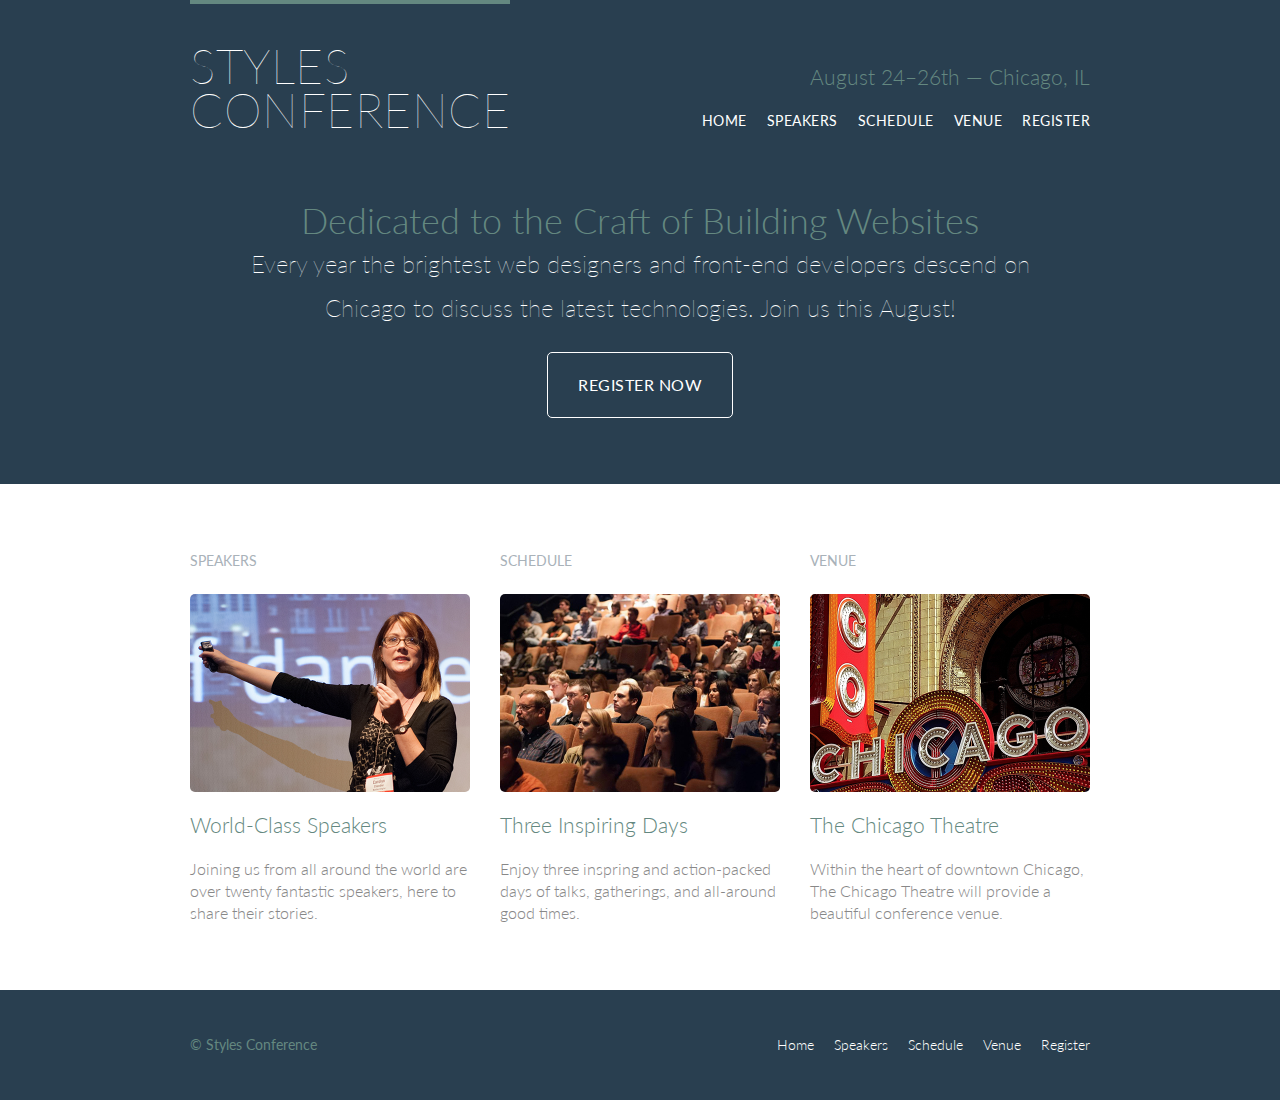
<file: index.html>
<!DOCTYPE html>
<html lang="en">	
	<head>
		<meta charset="utf-8">
		<title>Styles Conference</title>
		<link rel="stylesheet" href="assets/stylesheets/main.css">
		<link rel="stylesheet" href="https://fonts.googleapis.com/css?family=Lato:100,300,400">
	</head>
	<body>
		<header class="primary-header container group">
			<h1 class="logo">
				<a href="index.html">Styles <br>  Conference</a>
			</h1>

			<h3 class="tagline">August 24&ndash;26th &mdash; Chicago, IL</h3>

			<nav class="nav primary-nav">
				<ul>
					<li><a href="index.html">Home</a></li><!--
					--><li><a href="speakers.html">Speakers</a></li><!--
					--><li><a href="schedule.html">Schedule</a></li><!--
					--><li><a href="venue.html">Venue</a></li><!--
					--><li><a href="register.html">Register</a></li>
				</ul>
			</nav>
		</header>

		<section class="hero container">
			<h2>Dedicated to the Craft of Building Websites</h2>
			<p>Every year the brightest web designers and front-end developers descend on Chicago to discuss the latest technologies. Join us this August!</p>
			<a class = "btn btn-alt" href="register.html">Register Now</a>
		</section>

		<section class="row">
			<div class="grid">
			
				<!-- Speakers -->
				<section class="teaser col-1-3">
					<h5>Speakers</h5>
					<a href="speakers.html">
						<img src="assets/images/home/speakers.jpg" alt="Professional Speaker">	
						<h3>World-Class Speakers</h3>
					</a>
					<p>Joining us from all around the world are over twenty fantastic speakers, here to share their stories.</p>
				</section><!--
			
				Schedule

				--><section class="teaser col-1-3">
					<h5>Schedule</h5>
					<a href="schedule.html">
						<img src="assets/images/home/schedule.jpg" alt="Speaker Schedule">	
						<h3>Three Inspiring Days</h3>
					</a>
					<p>Enjoy three inspring and action-packed days of talks, gatherings, and all-around good times.</p>
				</section><!--

				Venue

				--><section class="teaser col-1-3">
					<h5>Venue</h5>
					<a href="venue.html">
						<img src="assets/images/home/venue.jpg" alt="Venue">	
						<h3>The Chicago Theatre</h3>
					</a>
					<p>Within the heart of downtown Chicago, The Chicago Theatre will provide a beautiful conference venue.</p>
				</section>
			
			</div>
		</section>

		<footer class="primary-footer container group">
			<small>&copy; Styles Conference</small>
			
			<nav class="nav">
				<ul>
					<li><a href="index.html">Home</a></li><!--
					--><li><a href="speakers.html">Speakers</a></li><!--
					--><li><a href="schedule.html">Schedule</a></li><!--
					--><li><a href="venue.html">Venue</a></li><!--
					--><li><a href= "register.html">Register</a></li>
					</ul>
			</nav>

		</footer>
	</body>
</html>
</file>
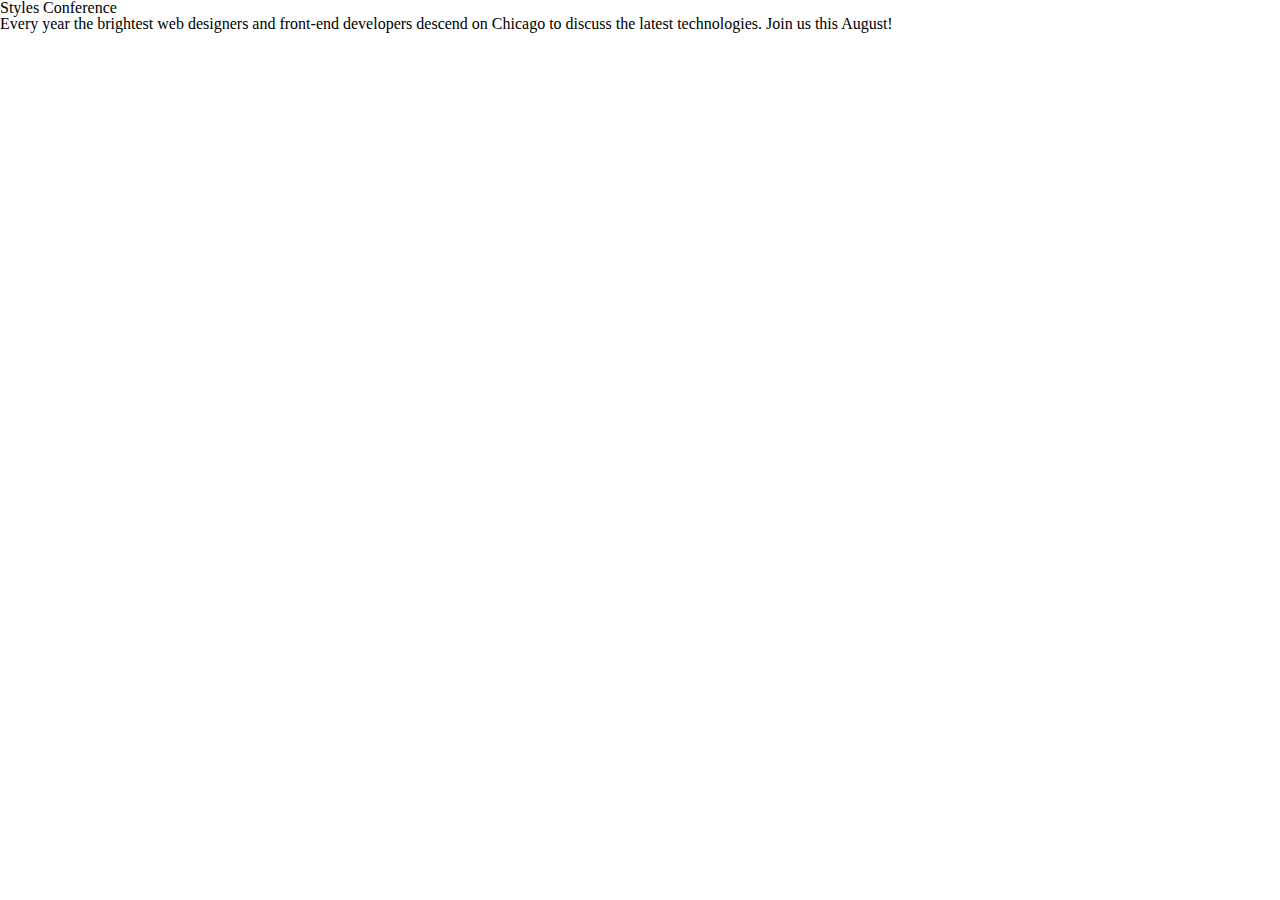
<file: web_page_prac/index.html>
<!DOCTYPE html>
<html lang="en">	
	<head>
		<meta charset="utf-8">
		<title>Styles Conference</title>
		<link rel="stylesheet" href="assets/stylesheets/main.css">  
	</head>
	<body>
		<h1>Styles Conference</h1>
		<p>Every year the brightest web designers and front-end developers descend on Chicago to discuss the latest technologies. Join us this August!</p>
	</body>
</html>
</file>
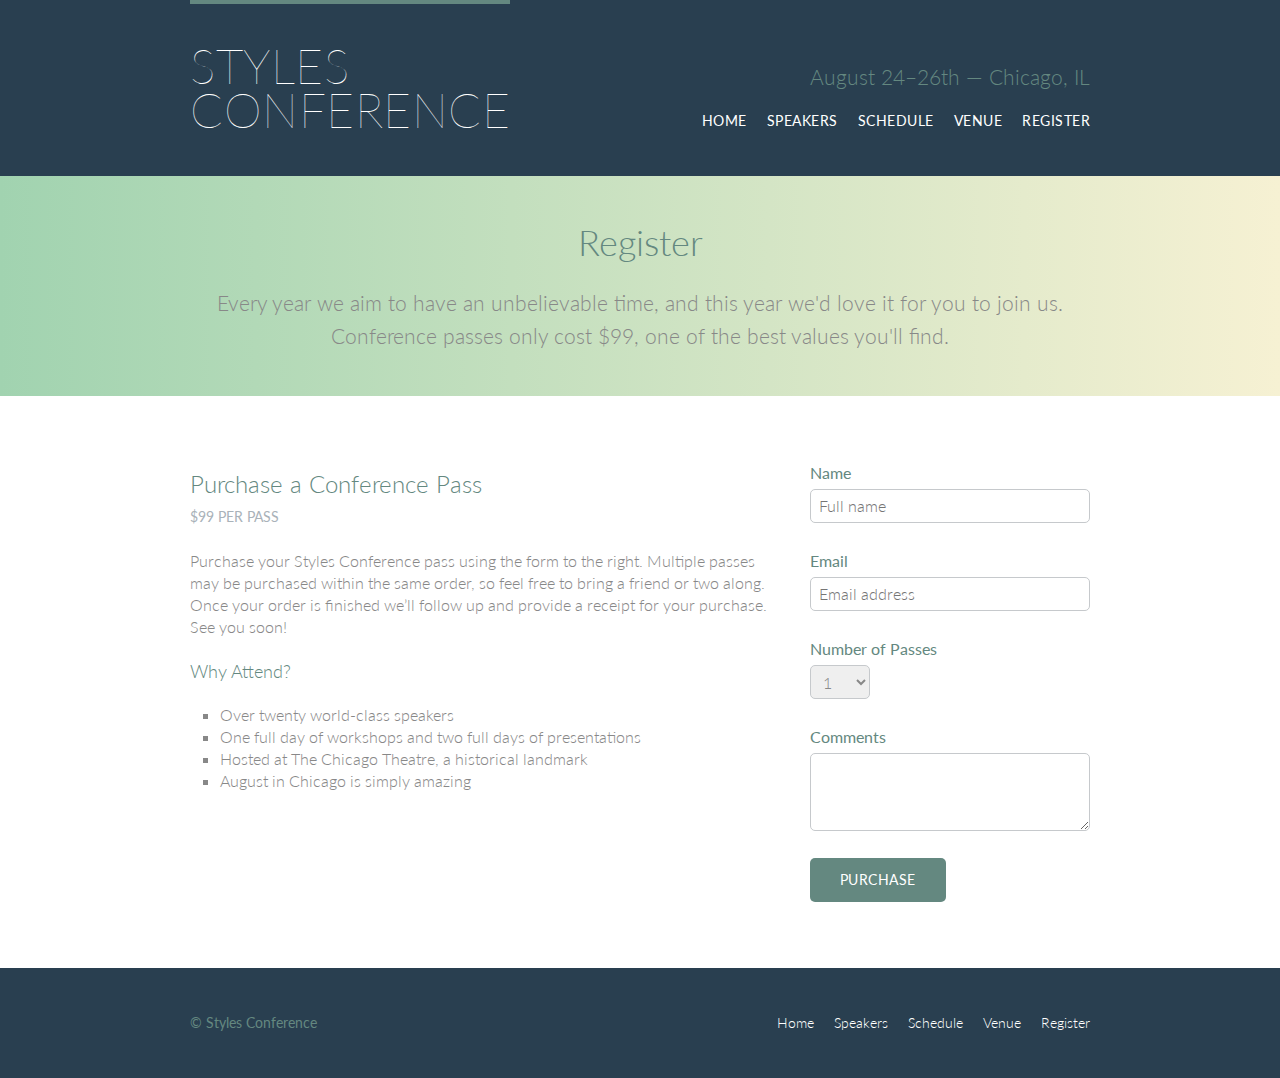
<file: register.html>
<!DOCTYPE html>
<html lang="en">	
	<head>
		<meta charset="utf-8">
		<title>Styles Conference</title>
		<link rel="stylesheet" href="assets/stylesheets/main.css">  
	  <link rel="stylesheet" href="https://fonts.googleapis.com/css?family=Lato:100,300,400">
	</head>
	<body>
		<header class="primary-header container group">
				<h1 class="logo">
					<a href="index.html">Styles <br> Conference</a>
				</h1>

			<h3 class="tagline">August 24&ndash;26th &mdash; Chicago, IL</h3>

			<nav class="nav primary-nav">
				<ul>
					<li><a href="index.html">Home</a></li><!--
					--><li><a href="speakers.html">Speakers</a></li><!--
					--><li><a href="schedule.html">Schedule</a></li><!--
					--><li><a href="venue.html">Venue</a></li><!--
					--><li><a href="register.html">Register</a></li>
				</ul>
			</nav>
		</header>
		
		<section class="row-alt">
			<div class="lead container">
				<h1>
				Register
				</h1>
				<p>Every year we aim to have an unbelievable time, and this year we'd love it for you to join us. Conference passes only cost $99, one of the best values you'll find.<p>
			</div>
		</section>

		<section class="row">
			<div class="grid">
				<section class="col-2-3">
					
						<h2>Purchase a Conference Pass</h2>
						<h5>$99 per Pass</h5>

						<p>Purchase your Styles Conference pass using the form to the right. Multiple passes may be purchased within the same order, so feel free to bring a friend or two along. Once your order is finished we&#8217;ll follow up and provide a receipt for your purchase. See you soon!</p>

						<h4>Why Attend?</h4>

						<ul class="why-attend">
							<li>Over twenty world-class speakers</li>
							<li>One full day of workshops and two full days of presentations</li>
							<li>Hosted at The Chicago Theatre, a historical landmark</li>
							<li>August in Chicago is simply amazing</li>
						</ul>
					
				</section><!--
				--><form class="col-1-3" action="#" method="post">
						<fieldset class="register-group">

							<label>
								Name
									<input type="text" name="name" placeholder="Full name" required>
							</label>
							
							<label>
								Email
									<input type="email" name="email" placeholder="Email address" required>
							</label>

							<label>
								Number of Passes
								<select name="quantity" required>
									<option value="1" selected>1</option>
									<option value="2">2</option>
									<option value="3">3</option>
									<option value="4">4</option>
									<option value="5">5</option>
								</select>
							</label>
						
							<label>
								Comments
								<textarea name="comments"></textarea>
							</label>
						
						</fieldset>

						<input class="btn btn-default" type="submit" name="submit" value="Purchase">

				</form>

			</div>
		</section>

		<footer class="primary-footer container group">
			<small>&copy; Styles Conference</small>
			
			<nav class="nav">
				<ul>
					<li><a href="index.html">Home</a></li><!--
					--><li><a href="speakers.html">Speakers</a></li><!--
					--><li><a href="schedule.html">Schedule</a></li><!--
					--><li><a href="venue.html">Venue</a></li><!--
					--><li><a href= "register.html">Register</a></li>
					</ul>
			</nav>

		</footer>
	</body>
</html>
</file>
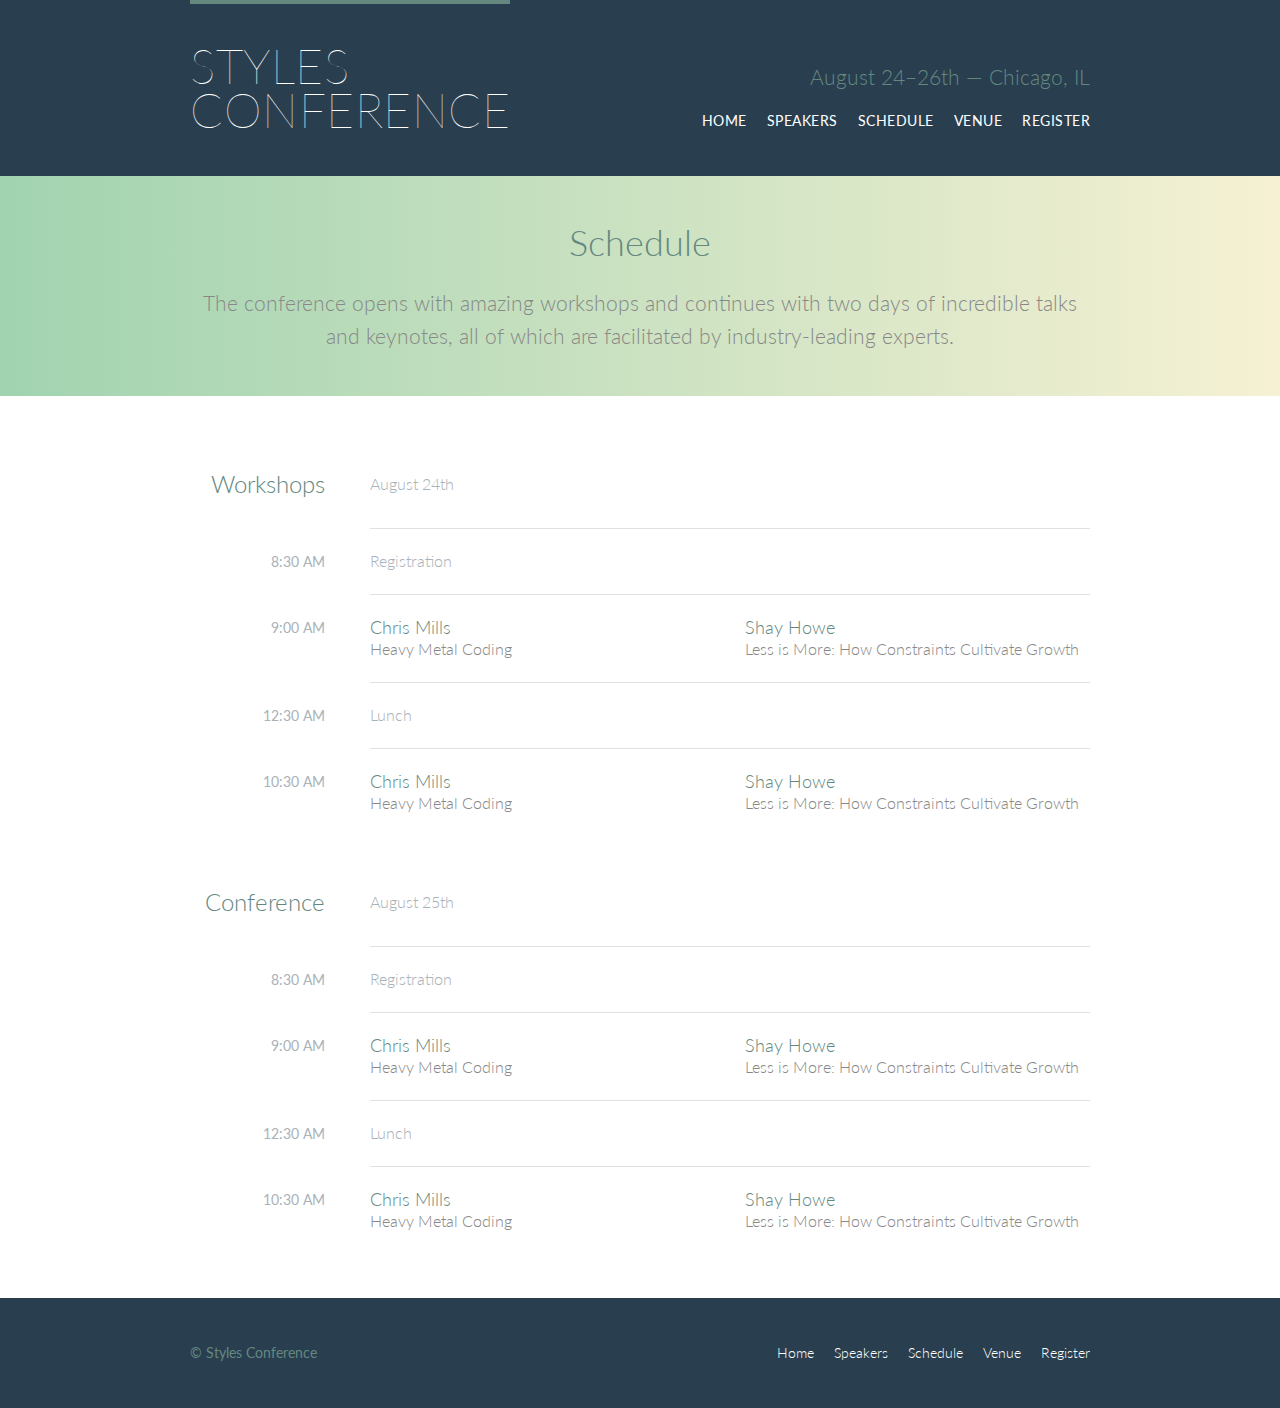
<file: schedule.html>
<!DOCTYPE html>
<html lang="en">	
	<head>
		<meta charset="utf-8">
		<title>Styles Conference</title>
		<link rel="stylesheet" href="assets/stylesheets/main.css">  
		<link rel="stylesheet" href="https://fonts.googleapis.com/css?family=Lato:100,300,400">
	</head>
	<body>
		<header class="primary-header container group">
				<h1 class="logo">
					<a href="index.html">Styles <br> Conference</a>
				</h1>
			<h3 class="tagline">August 24&ndash;26th &mdash; Chicago, IL</h3>
			
			<nav class="nav primary-nav">
				<ul>
					<li><a href="index.html">Home</a></li><!--
					--><li><a href="speakers.html">Speakers</a></li><!--
					--><li><a href="schedule.html">Schedule</a></li><!--
					--><li><a href="venue.html">Venue</a></li><!--
					--><li><a href="register.html">Register</a></li>
				</ul>
			</nav>
		</header>
		
		<section class="row-alt">
			<div class="lead container">
				<h1>
				Schedule
				</h1>
				<p> The conference opens with amazing workshops and continues with two days of incredible talks and keynotes, all of which are facilitated by industry-leading experts.<p>
			</div>
		</section>

		<section class="row">
			<div class="container">
				
				<table>
					
					<thead>
						<tr>
							<th scope="row">
								Workshops
							</th>
							<td class="schedule-offset" colspan="2">
								August 24th
							</td>
						</tr>
					</thead>
					
					<tbody>
						<tr>
							<th scope="row">
								<time datetime="08:30:00">8:30 AM</time>
							</th>
							<td class="schedule-offset" colspan="2">
								Registration
							</td>
						</tr>
						<tr>
							<th scope="row">
								<time datetime="09:00:00">9:00 AM</time>
							</th>
							<td>
								<a href="speakers.html#chris-mills">
									<h4>Chris Mills</h4>
									Heavy Metal Coding
								</a>
							</td>
							<td>
								<a href="speakers.html#shay-howe">
									<h4>Shay Howe</h4>
									Less is More: How Constraints Cultivate Growth
								</a>
							</td>
						</tr>
						<tr>
							<th scope="row">
								<time datetime="12:30:00">12:30 AM</time>
							</th>
							<td class="schedule-offset" colspan="2">
								Lunch
							</td>
						</tr>
						<tr>
							<th scope="row">
								<time datetime="10:30:00">10:30 AM</time>
							</th>
							<td>
								<a href="speakers.html#chris-mills">
									<h4>Chris Mills</h4>
									Heavy Metal Coding
								</a>
							</td>
							<td>
								<a href="speakers.html#shay-howe">
									<h4>Shay Howe</h4>
									Less is More: How Constraints Cultivate Growth
								</a>
							</td>
						</tr>
					</tbody>
				</table>

				<table>
					
					<thead>
						<tr>
							<th scope="row">
								Conference
							</th>
							<td class="schedule-offset" colspan="2">
								August 25th
							</td>
						</tr>
					</thead>
					
					<tbody>
						<tr>
							<th scope="row">
								<time datetime="08:30:00">8:30 AM</time>
							</th>
							<td class="schedule-offset" colspan="2">
								Registration
							</td>
						</tr>
						<tr>
							<th scope="row">
								<time datetime="09:00:00">9:00 AM</time>
							</th>
							<td>
								<a href="speakers.html#chris-mills">
									<h4>Chris Mills</h4>
									Heavy Metal Coding
								</a>
							</td>
							<td>
								<a href="speakers.html#shay-howe">
									<h4>Shay Howe</h4>
									Less is More: How Constraints Cultivate Growth
								</a>
							</td>
						</tr>
						<tr>
							<th scope="row">
								<time datetime="12:30:00">12:30 AM</time>
							</th>
							<td class="schedule-offset" colspan="2">
								Lunch
							</td>
						</tr>
						<tr>
							<th scope="row">
								<time datetime="10:30:00">10:30 AM</time>
							</th>
							<td>
								<a href="speakers.html#chris-mills">
									<h4>Chris Mills</h4>
									Heavy Metal Coding
								</a>
							</td>
							<td>
								<a href="speakers.html#shay-howe">
									<h4>Shay Howe</h4>
									Less is More: How Constraints Cultivate Growth
								</a>
							</td>
						</tr>
					</tbody>
				</table>

			</div>
		</section>

		<footer class="primary-footer container group">
			<small>&copy; Styles Conference</small>
			
			<nav class="nav">
				<ul>
					<li><a href="index.html">Home</a></li><!--
					--><li><a href="speakers.html">Speakers</a></li><!--
					--><li><a href="schedule.html">Schedule</a></li><!--
					--><li><a href="venue.html">Venue</a></li><!--
					--><li><a href= "register.html">Register</a></li>
					</ul>
			</nav>

		</footer>
	</body>
</html>
</file>
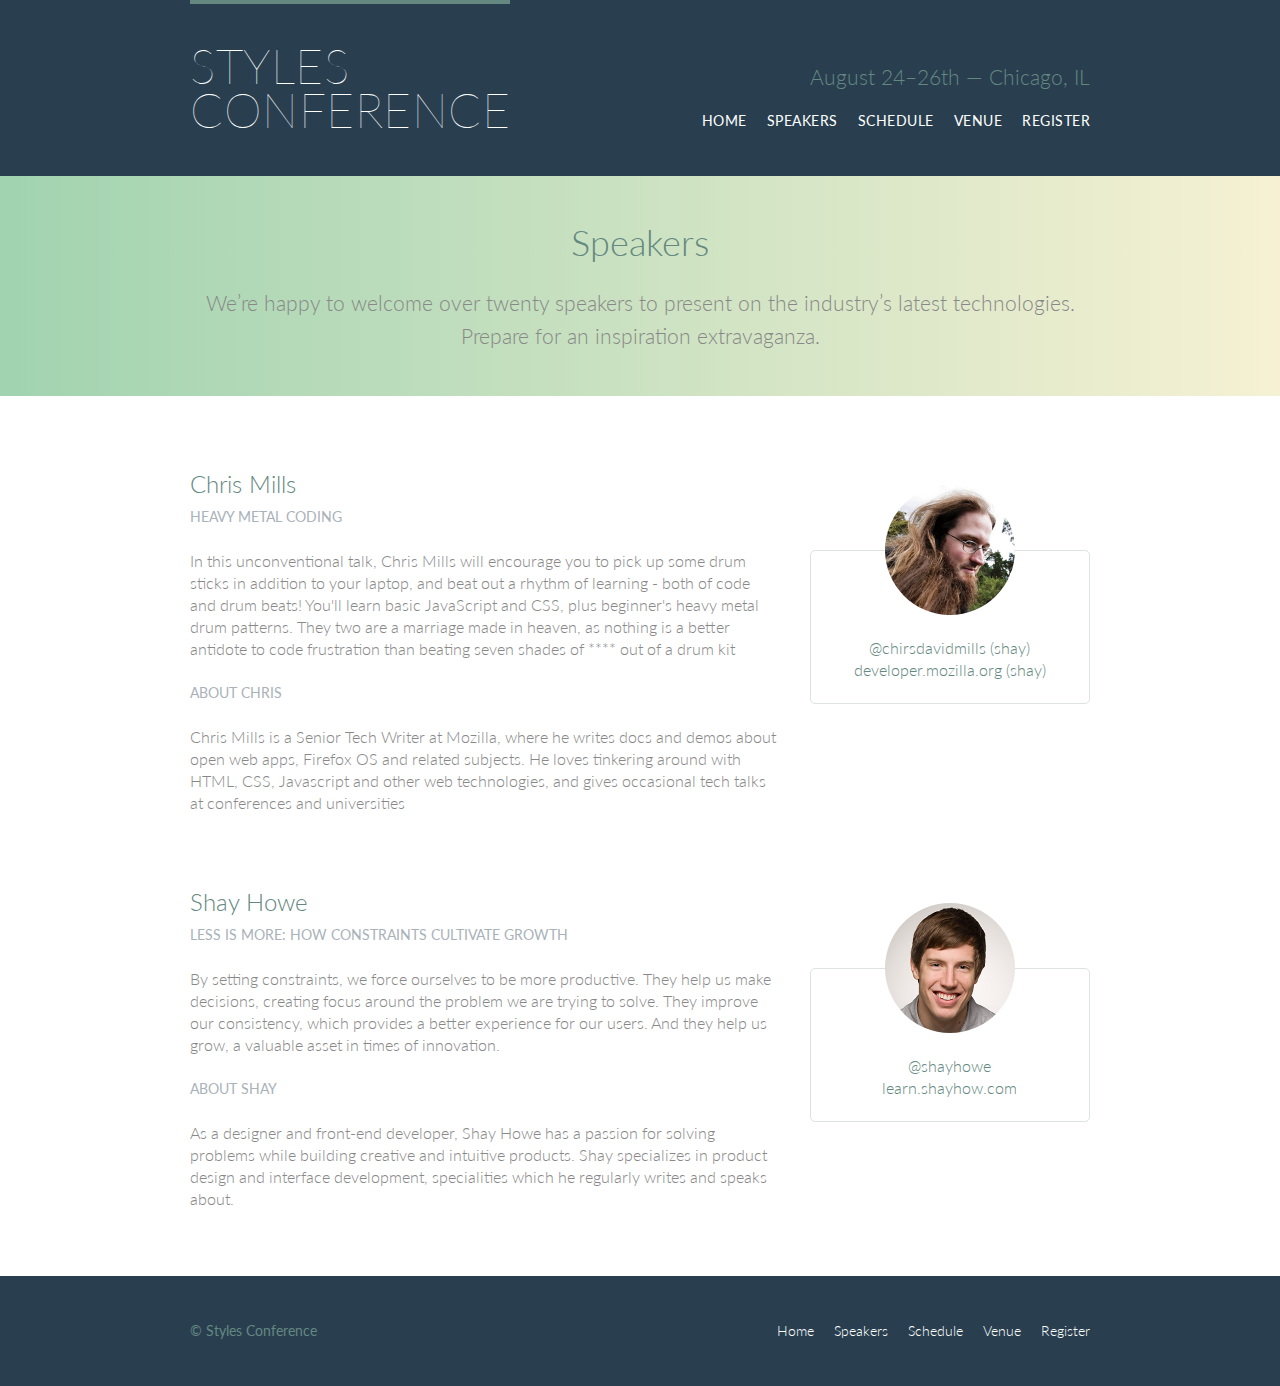
<file: speakers.html>
<!DOCTYPE html>
<html lang="en">	
	<head>
		<meta charset="utf-8">
		<title>Styles Conference</title>
		<link rel="stylesheet" href="assets/stylesheets/main.css"> 
		<link rel="stylesheet" href="https://fonts.googleapis.com/css?family=Lato:100,300,400">
	</head>
	<body>
		<header class="primary-header container group">
				<h1 class="logo">
					<a href="index.html">Styles <br> Conference</a>
				</h1>

			<h3 class="tagline">August 24&ndash;26th &mdash; Chicago, IL</h3>
			
			<nav class="nav primary-nav">
				<ul>
					<li><a href="index.html">Home</a></li><!--
					--><li><a href="speakers.html">Speakers</a></li><!--
					--><li><a href="schedule.html">Schedule</a></li><!--
					--><li><a href="venue.html">Venue</a></li><!--
					--><li><a href="register.html">Register</a></li>
				</ul>
			</nav>
		</header>

		<section class="row-alt">
			<div class="lead container">
			
				<h1>
				Speakers
				</h1>
				<p>We&#8217;re happy to welcome over twenty speakers to present on the industry&#8217;s latest technologies. Prepare for an inspiration extravaganza.</p>
			
			</div>
		</section>

		<section class="row">
			<div class="grid">
				
				<section class="speaker"  id="chris-mills">
					<div class="col-2-3">
						
						<h2>Chris Mills<h2>
						<h5>Heavy Metal Coding</h5>
						<p>In this unconventional talk, Chris Mills will encourage you to pick up some drum sticks in addition to your laptop, and beat out a rhythm of learning - both of code and drum beats! You'll learn basic JavaScript and CSS, plus beginner's heavy metal drum patterns. They two are a marriage made in heaven, as nothing is a better antidote to code frustration than beating seven shades of **** out of a drum kit</p>
						
						<h5>About Chris</h5>
						<p>Chris Mills is a Senior Tech Writer at Mozilla, where he writes docs and demos about open web apps, Firefox OS and related subjects. He loves tinkering around with HTML, CSS, Javascript and other web technologies, and gives occasional tech talks at conferences and universities</p>
					
					</div><!--
					--><aside class="col-1-3">	
						<div class="speaker-info">
							
							<img src="assets/images/speakers/chris-mills.jpg" alt="Chris Mills">
							
							<ul>
								<li><a href="https://twitter.com/shayhowe">@chirsdavidmills (shay)</a></li>
								<li><a href="http://learn.shayhowe.com/">developer.mozilla.org (shay)</a></li>
							</ul>
						
						</div>
					</aside>

				</section>

				<section id="shay-howe">
					<div class="col-2-3">
						
						<h2>Shay Howe<h2>
						<h5>Less Is More: How Constraints Cultivate Growth</h5>
						<p>By setting constraints, we force ourselves to be more productive. They help us make decisions, creating focus around the problem we are trying to solve. They improve our consistency, which provides a better experience for our users. And they help us grow, a valuable asset in times of innovation.</p>
						
						<h5>About Shay</h5>
						<p>As a designer and front-end developer, Shay Howe has a passion for solving problems while building creative and intuitive products. Shay specializes in product design and interface development, specialities which he regularly writes and speaks about.</p>
					
					</div><!--
					--><aside class="col-1-3">
						<div class="speaker-info">
							
							<img src="assets/images/speakers/shay-howe.jpg" alt="Shay Howe">

							<ul>
								<li><a href="https://twitter.com/shayhowe">@shayhowe</a></li>
								<li><a href="http://learn.shayhowe.com/">learn.shayhow.com</a></li>
							</ul>
						
						</div>
					</aside>
				
				</section>


			</div>
		</section>

		<footer class="primary-footer container group">
			<small>&copy; Styles Conference</small>
			
			<nav class="nav">
				<ul>
					<li><a href="index.html">Home</a></li><!--
					--><li><a href="speakers.html">Speakers</a></li><!--
					--><li><a href="schedule.html">Schedule</a></li><!--
					--><li><a href="venue.html">Venue</a></li><!--
					--><li><a href= "register.html">Register</a></li>
					</ul>
			</nav>

		</footer>
	</body>
</html>
</file>
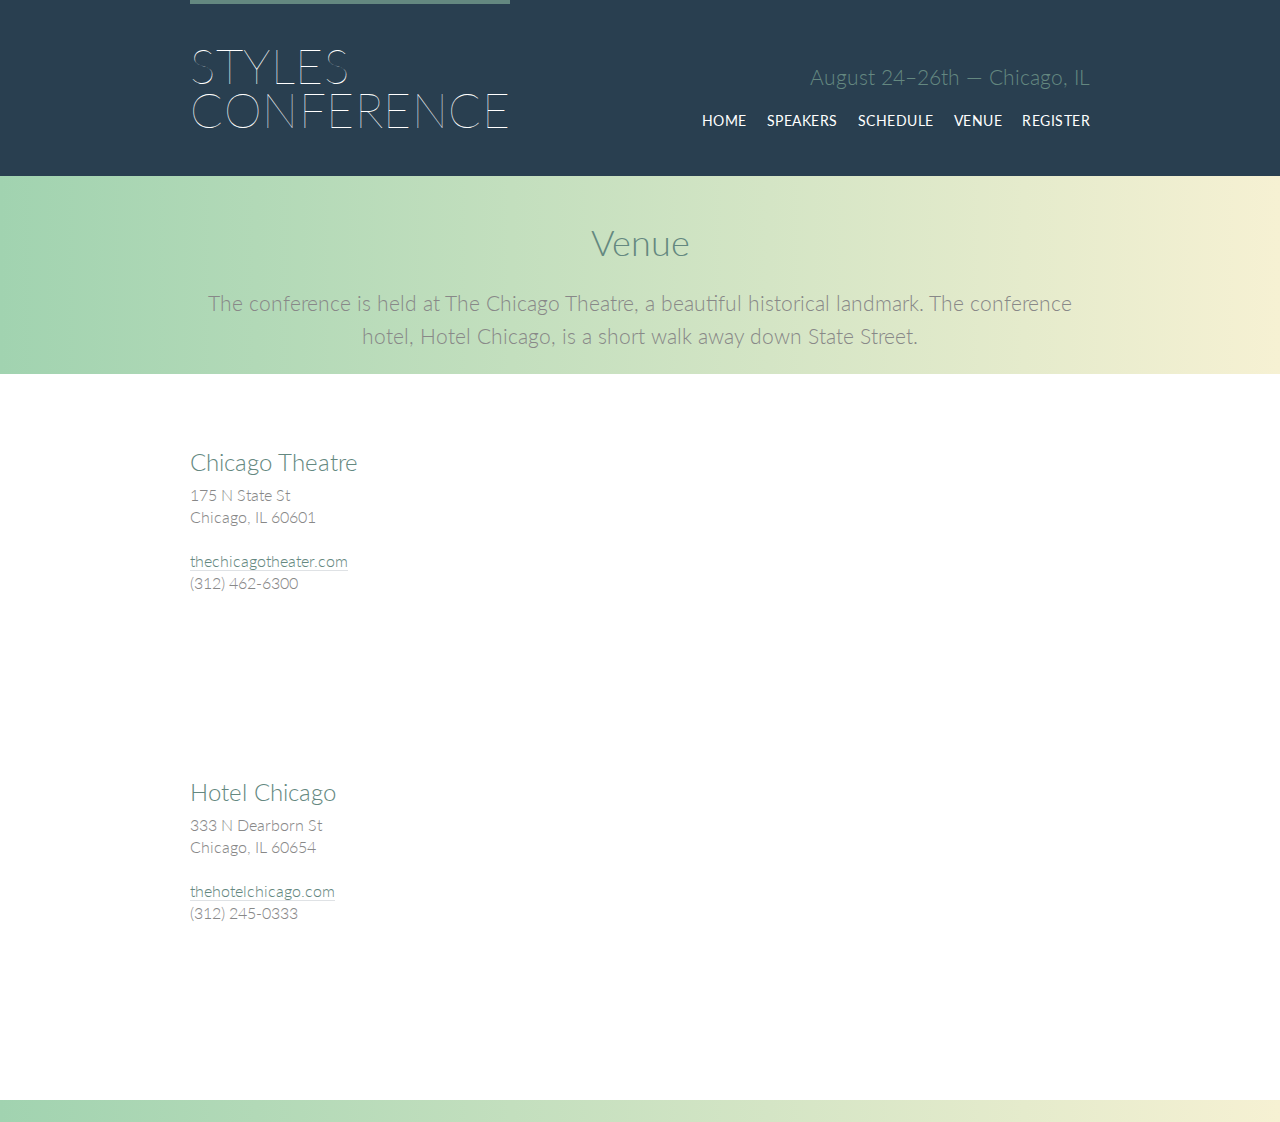
<file: venue.html>
<!DOCTYPE html>
<html lang="en">	
	<head>
		<meta charset="utf-8">
		<title>Styles Conference</title>
		<link rel="stylesheet" href="assets/stylesheets/main.css">  
		<link rel="stylesheet" href="https://fonts.googleapis.com/css?family=Lato:100,300,400">
	</head>
	<body>
		<header class="primary-header container group">
				<h1 class="logo">
					<a href="index.html">Styles <br> Conference</a>
				</h1>

			<h3 class="tagline">August 24&ndash;26th &mdash; Chicago, IL</h3>

			<nav class="nav primary-nav">
				<ul>
					<li><a href="index.html">Home</a></li><!--
					--><li><a href="speakers.html">Speakers</a></li><!--
					--><li><a href="schedule.html">Schedule</a></li><!--
					--><li><a href="venue.html">Venue</a></li><!--
					--><li><a href="register.html">Register</a></li>
				</ul>
			</nav>
		</header>
	
		<section class="row-alt">
			<div class="lead container">
				<h1>
				Venue
				</h1>
				<p>The conference is held at The Chicago Theatre, a beautiful historical landmark. The conference hotel, Hotel Chicago, is a short walk away down State Street.<p>
			</div>
		
			<section class="row">
				<div class="grid">
					
					<section class="venue-theatre">
						
						<div class="col-1-3">
							<h2>Chicago Theatre</h2>
							<p>175 N State St <br> Chicago, IL 60601</p>
							<p><a href="http://www.thechicagotheatre.com/">thechicagotheater.com</a><br>(312) 462-6300</p>
						</div><!--
						
						--><iframe class="venue-map col-2-3" src="https://www.google.com/maps/embed?pb=!1m5!3m3!1m2!1s0x880e2ca55810a493%3A0x4700ddf60fcbfad6!2schicago+theatre!5e0!3m2!1sen!2sus!4v1388701393606"></iframe>

					</section>

					<section class="venue-hotel">
					
						<div class="col-1-3">
							<h2>Hotel Chicago</h2>
							<p>333 N Dearborn St <br> Chicago, IL 60654</p>
							<p><a href="http://thehotelchicago.com/">thehotelchicago.com</a><br>(312) 245-0333</p>	
						</div><!--
						--><iframe class="venue-map col-2-3" src="https://www.google.com/maps/embed?pb=!1m18!1m12!1m3!1d2970.2010093921135!2d-87.63104068423883!3d41.88853397273956!2m3!1f0!2f0!3f0!3m2!1i1024!2i768!4f13.1!3m3!1m2!1s0x880e2cb1da049173%3A0xa5c91d255a775f0b!2sHotel+Chicago+Downtown%2C+Autograph+Collection!5e0!3m2!1sen!2sus!4v1490080803416"</iframe>

					</section>
			
				</div>
			</section>


		</section>

		<footer class="primary-footer container group">
			<small>&copy; Styles Conference</small>
			
			<nav class="nav">
				<ul>
					<li><a href="index.html">Home</a></li><!--
					--><li><a href="speakers.html">Speakers</a></li><!--
					--><li><a href="schedule.html">Schedule</a></li><!--
					--><li><a href="venue.html">Venue</a></li><!--
					--><li><a href= "register.html">Register</a></li>
					</ul>
			</nav>

		</footer>
	</body>
</html>
</file>
<file: assets/stylesheets/main.css>
html, body, div, span, applet, object, iframe,
h1, h2, h3, h4, h5, h6, p, blockquote, pre,
a, abbr, acronym, address, big, cite, code,
del, dfn, em, img, ins, kbd, q, s, samp,
small, strike, strong, sub, sup, tt, var,
b, u, i, center,
dl, dt, dd, ol, ul, li,
fieldset, form, label, legend,
table, caption, tbody, tfoot, thead, tr, th, td,
article, aside, canvas, details, embed, 
figure, figcaption, footer, header, hgroup, 
menu, nav, output, ruby, section, summary,
time, mark, audio, video {
	margin: 0;
	padding: 0;
	border: 0;
	font-size: 100%;
	font: inherit;
	vertical-align: baseline;
}
/* HTML5 display-role reset for older browsers */
article, aside, details, figcaption, figure, 
footer, header, hgroup, menu, nav, section {
	display: block;
}
body {
	line-height: 1;
}
ol, ul {
	list-style: none;
}
blockquote, q {
	quotes: none;
}
blockquote:before, blockquote:after,
q:before, q:after {
	content: '';
	content: none;
}
table {
	border-collapse: collapse;
	border-spacing: 0;
}

/*
	==============
	Custom Styles
	==============
*/
body {
	background: #293f50;
	color: #888;
	font: 300 16px/22px "Lato", "Open Sans", "Helvetica Neue", Helvetica, Arial, sans-serif;
}

h1, h2, h3, h4 {
	color: #648880;
}

h1 {
	font-size: 36px;
	line-height: 44px;
}

h2 {
	font-size: 24px;
	line-height: 44px;
}

h3 {
	font-size: 21px;
}

h4 {
	font-size: 18px;
}

h5 {
	color: #a9b2b9;
	font-size: 14px;
	font-weight: 400;
	text-transform: uppercase;
}

strong {
	font-weight: 400;
}

cite, em {
	font-style: italic;
}

.tagline {
	margin: 66px 0 22px 0;
	text-align: right;
}

.primary-nav {
	font-size: 14px;
	font-weight: 400;
	letter-spacing: .5px;
	text-transform: uppercase;
}
/*
	==========
	Links
	==========
*/
a {
	color: #648880;
	text-decoration: none;
}

a:hover {
	color: #a9b2b9;
}

p a {
	border-bottom: 1px solid #dfe2e5;
}

.teaser a:hover h3 {
	color: #a9b2b9;
}

.primary-header a,
.primary-footer a {
	color: #fff;
}

.primary-header a:hover,
.primary-footer a:hover {
	color: #648880;
}
/*
	================
	Grid
	================
*/
*,
*:before,
*:after {
	-webkit-box-sizing: border-box;
	-moz-box-sizing: border-box;
	box-sizing:	border-box;
}

.container,
.grid {
	margin: 0 auto;
	width: 960px;
}

.container {
	padding-left: 30px;
	padding-right: 30px;
}

/*
	=============
	Typography
	=============
*/
h1, h3, h4, h5, p {
	margin-bottom: 22px;
}

/*
	======
	Leads
	======
*/
.lead {
	text-align: center;
}
.lead p {
	font-size: 21px;
	line-height: 33px;
}

/*
	============
	Buttons
	============
*/
.btn {
	border-radius: 5px;
	color: #fff;	
	cursor: pointer;
	display: inline-block;
	font-weight: 400;
	letter-spacing: .5px;
	margin: 0;
	text-transform: uppercase;
}

.btn-alt {
	border: 1px solid #fff;
	padding: 10px 30px;
}

.btn-alt:hover {
	background: #fff;
	color: #648880;
}

.btn-default {
	border:0;
	background:#648880;
	padding: 11px 30px;
	font-size: 14px;
}

.btn-default:hover {
	background: #77a198;
}
/*
	============
	Home
	============
*/
.hero {
	color: #fff;
	line-height: 44px;
	padding: 22px 80px 66px 80px;
	text-align: center;
}

.hero h2 {
	font-size: 36px;
}

.hero p {
	font-size: 24px;
	font-weight: 100;
}

/*
	============
	Clearfix
	============
*/
.group:before,
.group:after {
	content: "";
	display: table;
}
.group:after {
	clear: both;
}
.group {
	clear: both;
	*zoom: 1;
}
/*
	========
	Rows
	========
*/
.row,
.row-alt {
	min-width: 960px;
}

.row {
	background: #fff;
	padding: 66px 0 44px 0;
}

.row-alt {
	background: #cbe2c1;
	background: -webkit-linear-gradient(to right, #a1d3b0, #f6f1d3);
	background: -moz-linear-gradient(to right, #a1d3b0, #f6f1d3);
	background: linear-gradient(to right, #a1d3b0, #f6f1d3);
	padding: 44px 0 22px 0;
}
/*
	===============
	Primary header
	===============
*/
.logo {
	border-top: 4px solid #648880;
	float: left;
	font-size: 48px;
	font-weight: 100;
	letter-spacing: .5px;
	line-height: 44px;
	padding: 40px 0 22px 0;
	text-transform: uppercase;
}

/*
	==============
	Primary footer
	==============
*/
.primary-footer {
	color: #648880;
	font-size: 14px;
	padding-bottom: 44px;
	padding-top: 44px
}

.primary-footer small {
	float: left;
	font-weight: 400;
}

/* inline-block columns */
.col-1-3 {
	width: 33.33%;
}
.col-2-3 {
	width: 66.66%;
}

.col-1-3,
.col-2-3 {
	display: inline-block;
	vertical-align: top;
}

.grid,
.col-1-3,
.col-2-3 {
	padding-left: 15px;
	padding-right: 15px;
}

/*
	==========
	Navigation
	==========
*/
.nav {
	text-align: right;
}

.nav li {
	display: inline-block;
	margin: 0 10px;
	vertical-align: top;
}

.nav li:last-child {
	margin-right: 0;
}

/*
	=========
	Speakers
	=========
*/
.speaker-info {
	border: 1px solid #dfe2e5;
	border-radius: 5px;
	margin-top: 88px;
	padding-bottom: 22px;
	text-align: center;
}

.speaker {
	margin-bottom: 44px;
}

/*
	======
	img
	======
*/
.teaser img {
	border-radius: 5px;
	display: block;
	margin-bottom: 22px;
	max-width: 100%;
}

.speaker-info img {
	border-radius: 50%;
	height: 130px;
	margin: -66px 0 22px 0;
	vertical-align: top;
}
/*
	======
	Venue
	======
*/
.venue-theatre {
	margin-bottom: 66px;
}

.venue-hotel {
	margin-bottom: 22px;
}

.venue-map {
	height: 264px;
}
/*
	============
	Register
	============
*/
.why-attend {
	list-style: square;
	margin: 0 0 22px 30px;
}

form {
	margin-bottom: 22px;
}

input,
select,
textarea {
	font: 300 16px/22px "Lato", "Open Sans", "Helvetica Neue", Helvetica, Arial, sans-serif;
}

.register-group label {
	color: #648880;
	cursor: pointer;
	font-weight: 400;
}

.register-group input,
.register-group select,
.register-group textarea {
	border: 1px solid #c6c9cc;
	border-radius: 5px;
	color: #888;
	display: block;
	margin: 5px 0 27px 0;
	padding: 5px 8px;
}

.register-group input,
.register-group textarea {
	width: 100%;
}

.register-group select {
	height: 34px;
	width: 60px;
}

.register-group textarea {
	height: 78px;
}
/*
	=============
	Schedule
	=============
*/
table {
	margin-bottom: 44px;
	width: 100%;
}

table:last-child {
	margin-bottom: 0;
}

th,
td {
	padding-bottom: 22px;
	vertical-align: top;
}
th {
	padding-right: 45px;
	text-align: right;
	width: 20%;
}
td {
	width: 40%;
}

thead {
	line-height: 44px;
}
thead th {
	color: #648880;
	font-size: 24px;
}

tbody th {
	color: #a9b2b9;
	font-size: 14px;
	font-weight: 400;
	padding-top: 22px;
	text-transform: uppercase;
}

tbody td {
	border-top: 1px solid #dfe2e5;
	padding-top: 21px;
}
tbody td:first-of-type {
	padding-right: 15px;
}
tbody td:last-of-type {
	padding-left: 15px;
}
tbody td:only-of-type {
	padding-left: 0;
	padding-right: 0;
}

table a {
	color: #888;
}
table h4 {
	margin-bottom: 0;
}

.schedule-offset {
	color: #a9b2b9;
}
</file>
<file: web_page_prac/assets/stylesheets/main.css>
html, body, div, span, applet, object, iframe,
h1, h2, h3, h4, h5, h6, p, blockquote, pre,
a, abbr, acronym, address, big, cite, code,
del, dfn, em, img, ins, kbd, q, s, samp,
small, strike, strong, sub, sup, tt, var,
b, u, i, center,
dl, dt, dd, ol, ul, li,
fieldset, form, label, legend,
table, caption, tbody, tfoot, thead, tr, th, td,
article, aside, canvas, details, embed, 
figure, figcaption, footer, header, hgroup, 
menu, nav, output, ruby, section, summary,
time, mark, audio, video {
	margin: 0;
	padding: 0;
	border: 0;
	font-size: 100%;
	font: inherit;
	vertical-align: baseline;
}
/* HTML5 display-role reset for older browsers */
article, aside, details, figcaption, figure, 
footer, header, hgroup, menu, nav, section {
	display: block;
}
body {
	line-height: 1;
}
ol, ul {
	list-style: none;
}
blockquote, q {
	quotes: none;
}
blockquote:before, blockquote:after,
q:before, q:after {
	content: '';
	content: none;
}
table {
	border-collapse: collapse;
	border-spacing: 0;
}
</file>
